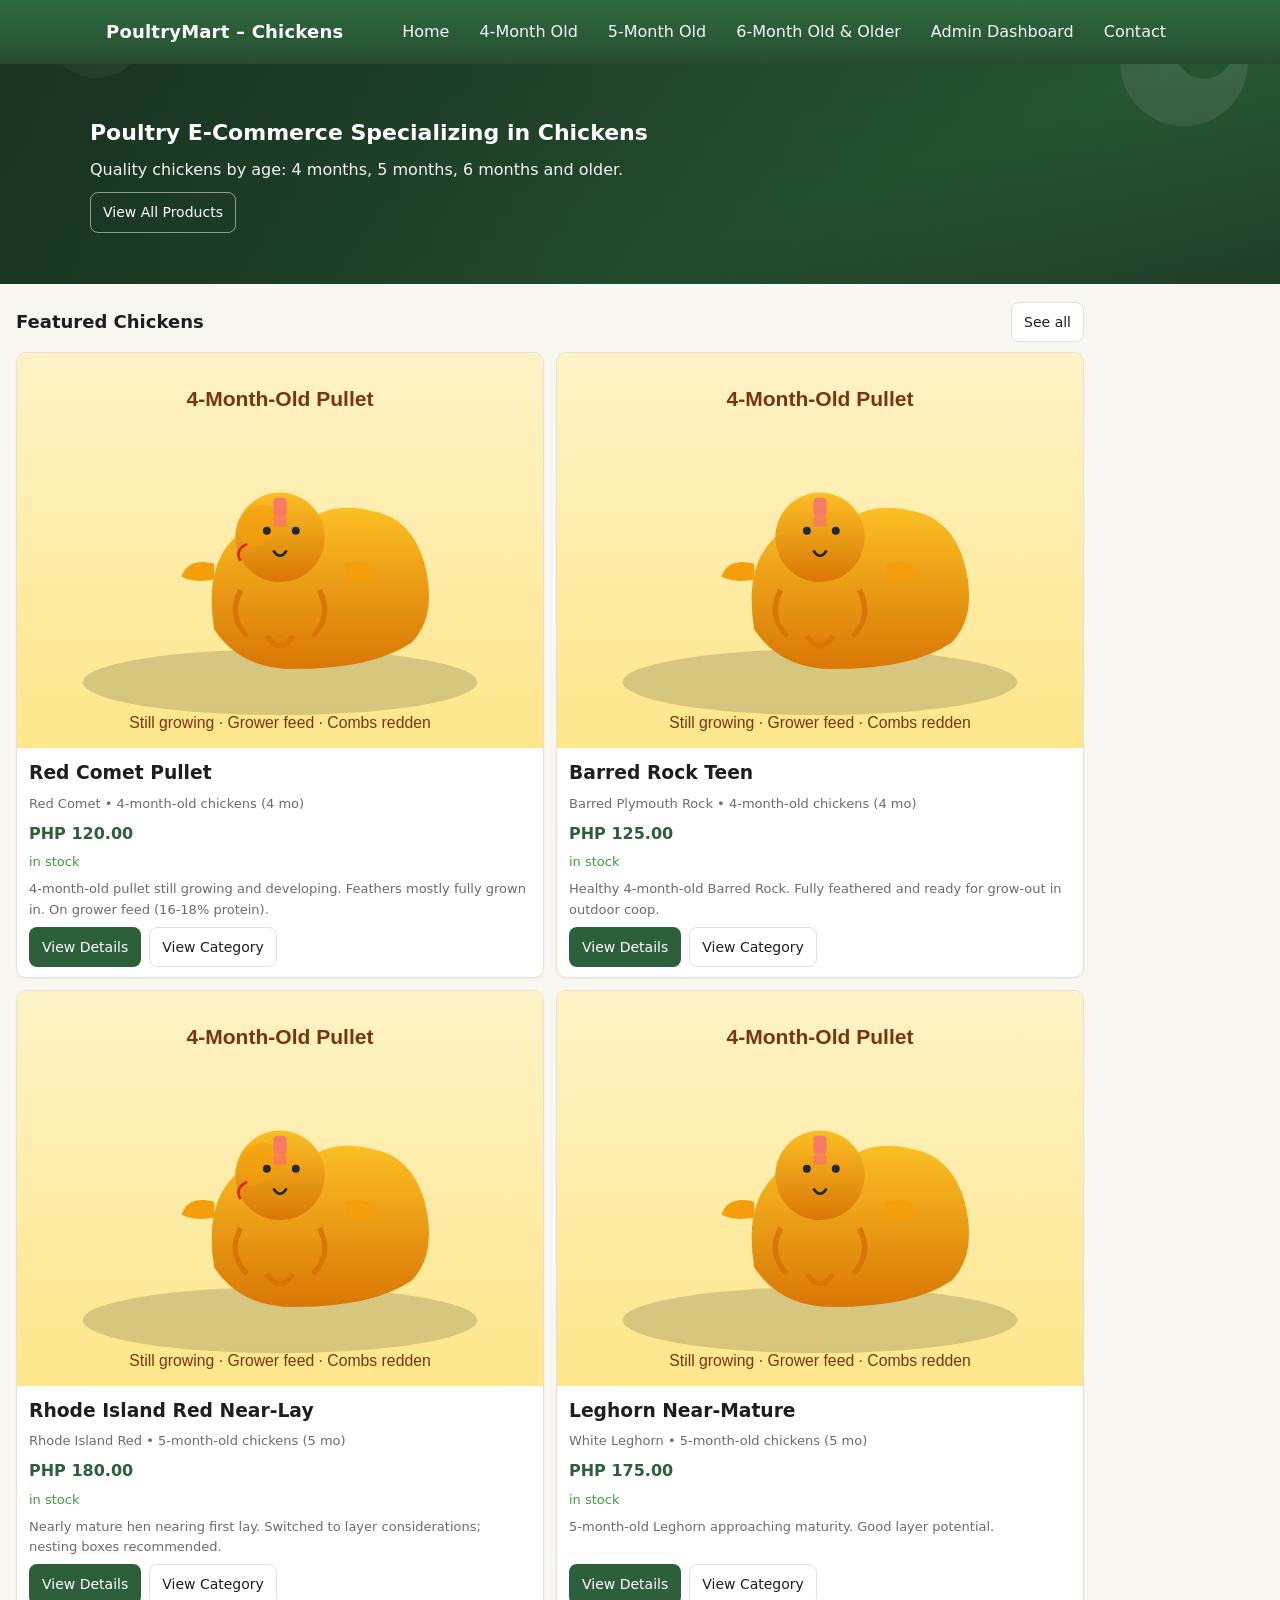
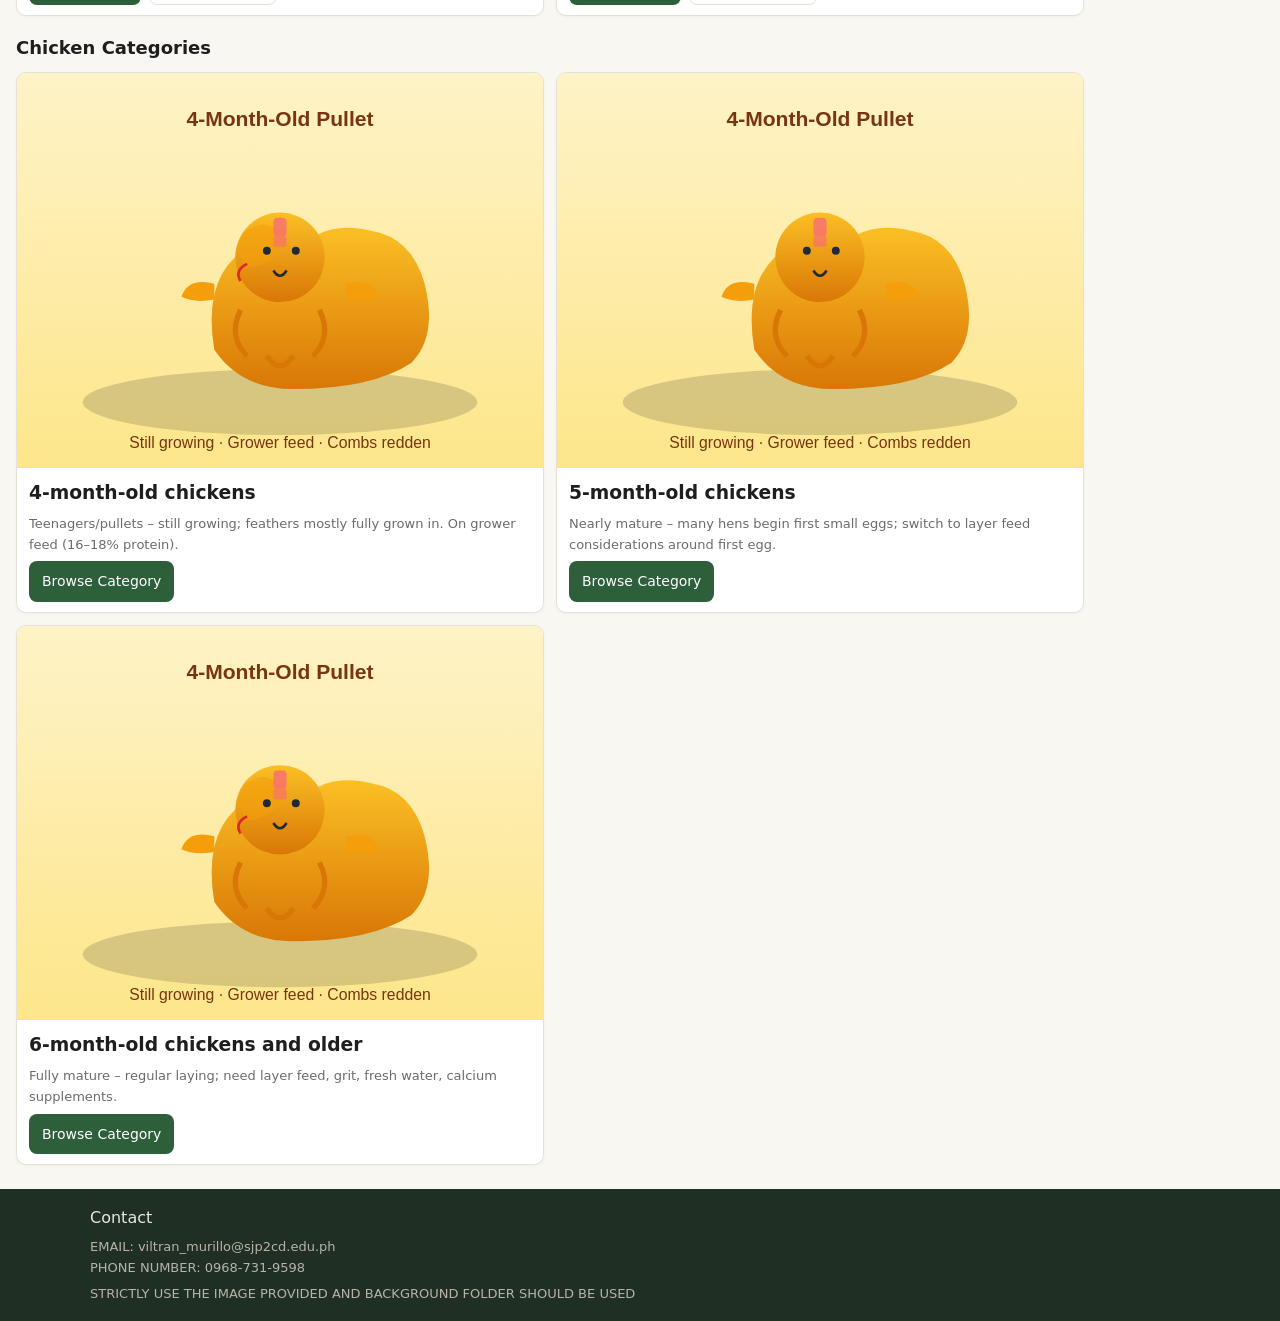
<file: index.html>
<!DOCTYPE html>
<html lang="en">
  <head>
    <meta charset="utf-8" />
    <meta name="viewport" content="width=device-width, initial-scale=1" />
    <title>Poultry E-Commerce – Chickens</title>
    <link rel="preconnect" href="https://fonts.googleapis.com" />
    <link rel="preconnect" href="https://fonts.gstatic.com" crossorigin />
    <link rel="stylesheet" href="css/style.css" />
  </head>
  <body>
    <header class="site-header">
      <div class="container header-inner">
        <a class="logo" href="index.html">PoultryMart – Chickens</a>
        <button
          class="nav-toggle"
          id="navToggle"
          aria-expanded="false"
          aria-label="Toggle navigation"
        >
          Menu
        </button>
        <nav class="nav" aria-label="Primary navigation">
          <ul class="nav-list" id="navList">
            <li><a class="nav-link" href="index.html">Home</a></li>
            <li>
              <a class="nav-link" href="products.html?cat=4-month-old chickens"
                >4-Month Old</a
              >
            </li>
            <li>
              <a class="nav-link" href="products.html?cat=5-month-old chickens"
                >5-Month Old</a
              >
            </li>
            <li>
              <a class="nav-link" href="products.html?cat=6-month-old chickens and older"
                >6-Month Old &amp; Older</a
              >
            </li>
            <li><a class="nav-link" href="admin.html">Admin Dashboard</a></li>
            <li><a class="nav-link" href="#contact">Contact</a></li>
          </ul>
        </nav>
      </div>
    </header>

    <main>
      <section class="hero">
        <div class="container hero-content">
          <h1>Poultry E-Commerce Specializing in Chickens</h1>
          <p>Quality chickens by age: 4 months, 5 months, 6 months and older.</p>
          <div>
            <a class="btn ghost" href="products.html">View All Products</a>
          </div>
        </div>
      </section>

      <section class="section container">
        <header class="section-header">
          <h2 class="section-title">Featured Chickens</h2>
          <a class="btn secondary" href="products.html">See all</a>
        </header>
        <div class="grid" id="featuredGrid"></div>
      </section>

      <section class="section container">
        <header class="section-header">
          <h2 class="section-title">Chicken Categories</h2>
        </header>
        <div class="grid">
          <article class="card">
            <div class="card-media">
              <img
                src="images/chicken-4m-01.svg"
                alt="4-month-old chickens"
                loading="lazy"
              />
            </div>
            <div class="card-body">
              <h3 class="card-title">4-month-old chickens</h3>
              <p class="meta">
                Teenagers/pullets – still growing; feathers mostly fully grown
                in. On grower feed (16–18% protein).
              </p>
              <div class="card-actions">
                <a
                  class="btn"
                  href="products.html?cat=4-month-old chickens"
                  >Browse Category</a
                >
              </div>
            </div>
          </article>
          <article class="card">
            <div class="card-media">
              <img
                src="images/chicken-4m-02.svg"
                alt="5-month-old chickens"
                loading="lazy"
              />
            </div>
            <div class="card-body">
              <h3 class="card-title">5-month-old chickens</h3>
              <p class="meta">
                Nearly mature – many hens begin first small eggs; switch to layer
                feed considerations around first egg.
              </p>
              <div class="card-actions">
                <a
                  class="btn"
                  href="products.html?cat=5-month-old chickens"
                  >Browse Category</a
                >
              </div>
            </div>
          </article>
          <article class="card">
            <div class="card-media">
              <img
                src="images/chicken-4m-01.svg"
                alt="6-month-old chickens and older"
                loading="lazy"
              />
            </div>
            <div class="card-body">
              <h3 class="card-title">6-month-old chickens and older</h3>
              <p class="meta">
                Fully mature – regular laying; need layer feed, grit, fresh
                water, calcium supplements.
              </p>
              <div class="card-actions">
                <a
                  class="btn"
                  href="products.html?cat=6-month-old chickens and older"
                  >Browse Category</a
                >
              </div>
            </div>
          </article>
        </div>
      </section>
    </main>

    <footer id="contact" class="site-footer">
      <div class="container footer-inner">
        <div>Contact</div>
        <div class="footer-meta">
          EMAIL: viltran_murillo@sjp2cd.edu.ph<br />
          PHONE NUMBER: 0968-731-9598
        </div>
        <div class="footer-meta">STRICTLY USE THE IMAGE PROVIDED AND BACKGROUND FOLDER SHOULD BE USED</div>
      </div>
    </footer>

    <script src="js/app.js"></script>
    <script src="js/home.js"></script>
  </body>
</html>
</file>
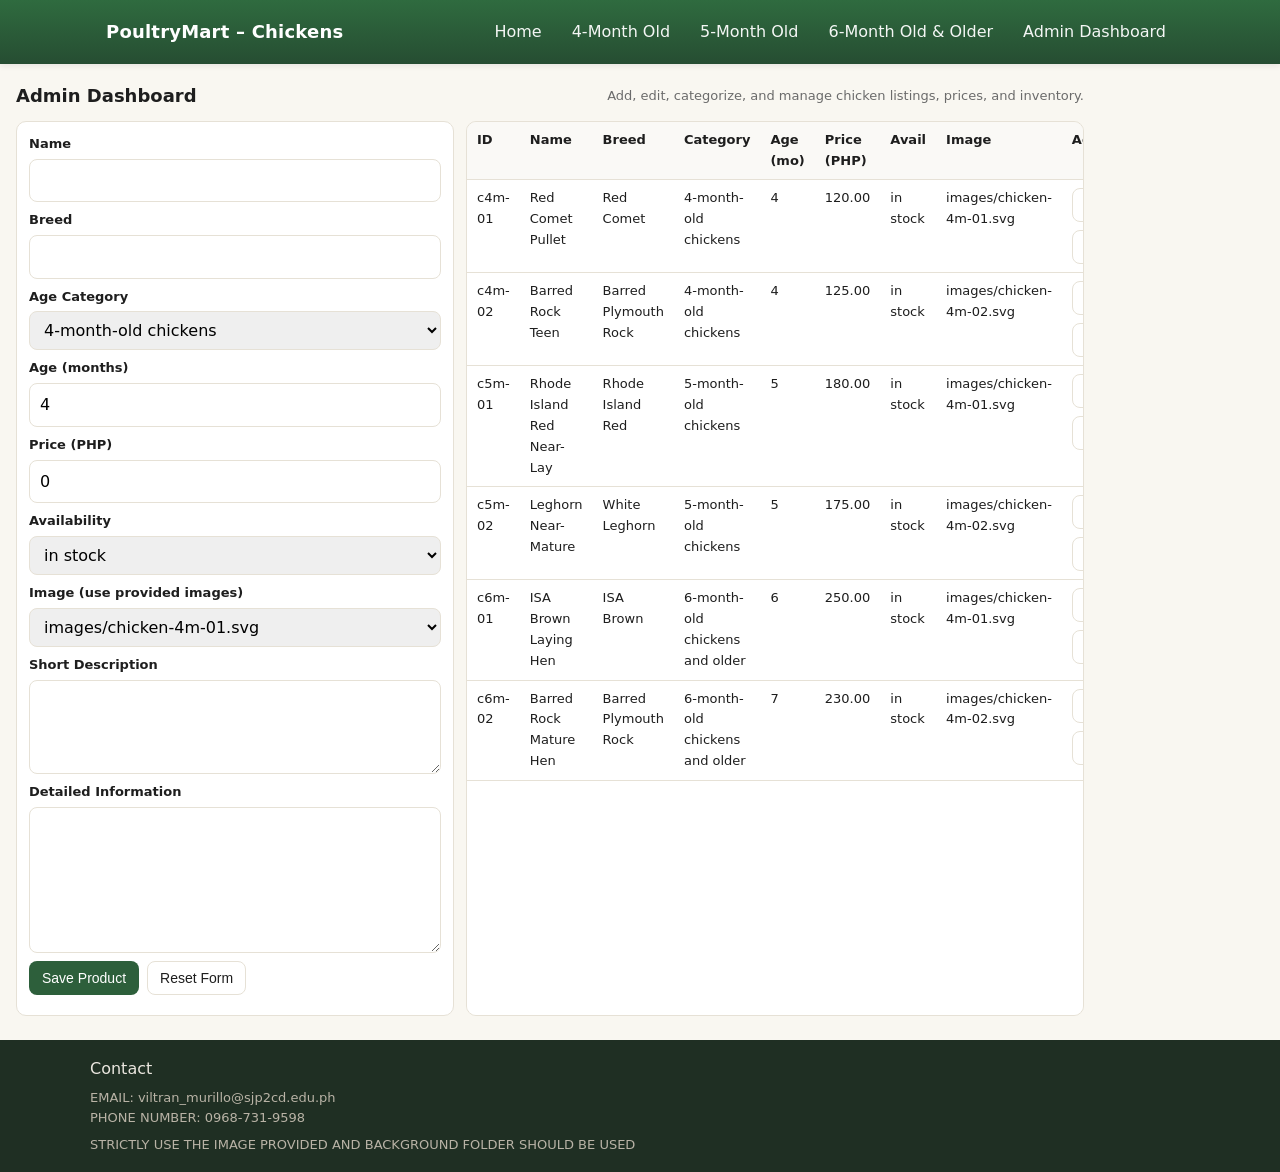
<file: admin.html>
<!DOCTYPE html>
<html lang="en">
  <head>
    <meta charset="utf-8" />
    <meta name="viewport" content="width=device-width, initial-scale=1" />
    <title>Admin Dashboard – Poultry E-Commerce</title>
    <link rel="stylesheet" href="css/style.css" />
  </head>
  <body>
    <header class="site-header">
      <div class="container header-inner">
        <a class="logo" href="index.html">PoultryMart – Chickens</a>
        <button
          class="nav-toggle"
          id="navToggle"
          aria-expanded="false"
          aria-label="Toggle navigation"
        >
          Menu
        </button>
        <nav class="nav" aria-label="Primary navigation">
          <ul class="nav-list" id="navList">
            <li><a class="nav-link" href="index.html">Home</a></li>
            <li>
              <a class="nav-link" href="products.html?cat=4-month-old chickens"
                >4-Month Old</a
              >
            </li>
            <li>
              <a class="nav-link" href="products.html?cat=5-month-old chickens"
                >5-Month Old</a
              >
            </li>
            <li>
              <a class="nav-link" href="products.html?cat=6-month-old chickens and older"
                >6-Month Old &amp; Older</a
              >
            </li>
            <li><a class="nav-link" href="admin.html">Admin Dashboard</a></li>
          </ul>
        </nav>
      </div>
    </header>

    <main>
      <section class="section container">
        <header class="section-header">
          <h1 class="section-title">Admin Dashboard</h1>
          <div class="meta">
            Add, edit, categorize, and manage chicken listings, prices, and
            inventory.
          </div>
        </header>

        <div class="admin-grid">
          <form class="admin-form" id="adminForm" novalidate>
            <input type="hidden" id="productId" value="" />
            <div class="form-row">
              <label for="name">Name</label>
              <input
                id="name"
                name="name"
                type="text"
                required
                autocomplete="off"
              />
            </div>
            <div class="form-row">
              <label for="breed">Breed</label>
              <input
                id="breed"
                name="breed"
                type="text"
                required
                autocomplete="off"
              />
            </div>
            <div class="form-row">
              <label for="ageCategory">Age Category</label>
              <select id="ageCategory" name="ageCategory" required>
                <option value="4-month-old chickens">4-month-old chickens</option>
                <option value="5-month-old chickens">5-month-old chickens</option>
                <option value="6-month-old chickens and older">
                  6-month-old chickens and older
                </option>
              </select>
            </div>
            <div class="form-row">
              <label for="ageMonths">Age (months)</label>
              <input
                id="ageMonths"
                name="ageMonths"
                type="number"
                min="1"
                step="1"
                required
              />
            </div>
            <div class="form-row">
              <label for="price">Price (PHP)</label>
              <input
                id="price"
                name="price"
                type="number"
                min="0"
                step="0.01"
                required
              />
            </div>
            <div class="form-row">
              <label for="availability">Availability</label>
              <select id="availability" name="availability" required>
                <option value="in stock">in stock</option>
                <option value="out of stock">out of stock</option>
              </select>
            </div>
            <div class="form-row">
              <label for="image">Image (use provided images)</label>
              <select id="image" name="image" required>
                <option value="images/chicken-4m-01.svg">
                  images/chicken-4m-01.svg
                </option>
                <option value="images/chicken-4m-02.svg">
                  images/chicken-4m-02.svg
                </option>
              </select>
            </div>
            <div class="form-row">
              <label for="description">Short Description</label>
              <textarea
                id="description"
                name="description"
                rows="3"
                required
              ></textarea>
            </div>
            <div class="form-row">
              <label for="details">Detailed Information</label>
              <textarea id="details" name="details" rows="5" required></textarea>
            </div>
            <div class="card-actions">
              <button class="btn" type="submit">Save Product</button>
              <button class="btn secondary" type="button" id="resetBtn">
                Reset Form
              </button>
            </div>
            <div class="meta" id="formMsg" aria-live="polite"></div>
          </form>

          <div class="admin-table-wrap">
            <table class="table" id="productsTable" aria-label="Products table">
              <thead>
                <tr>
                  <th>ID</th>
                  <th>Name</th>
                  <th>Breed</th>
                  <th>Category</th>
                  <th>Age (mo)</th>
                  <th>Price (PHP)</th>
                  <th>Avail</th>
                  <th>Image</th>
                  <th>Actions</th>
                </tr>
              </thead>
              <tbody id="productsTableBody"></tbody>
            </table>
          </div>
        </div>
      </section>
    </main>

    <footer id="contact" class="site-footer">
      <div class="container footer-inner">
        <div>Contact</div>
        <div class="footer-meta">
          EMAIL: viltran_murillo@sjp2cd.edu.ph<br />
          PHONE NUMBER: 0968-731-9598
        </div>
        <div class="footer-meta">STRICTLY USE THE IMAGE PROVIDED AND BACKGROUND FOLDER SHOULD BE USED</div>
      </div>
    </footer>

    <script src="js/app.js"></script>
    <script src="js/admin.js"></script>
  </body>
</html>
</file>
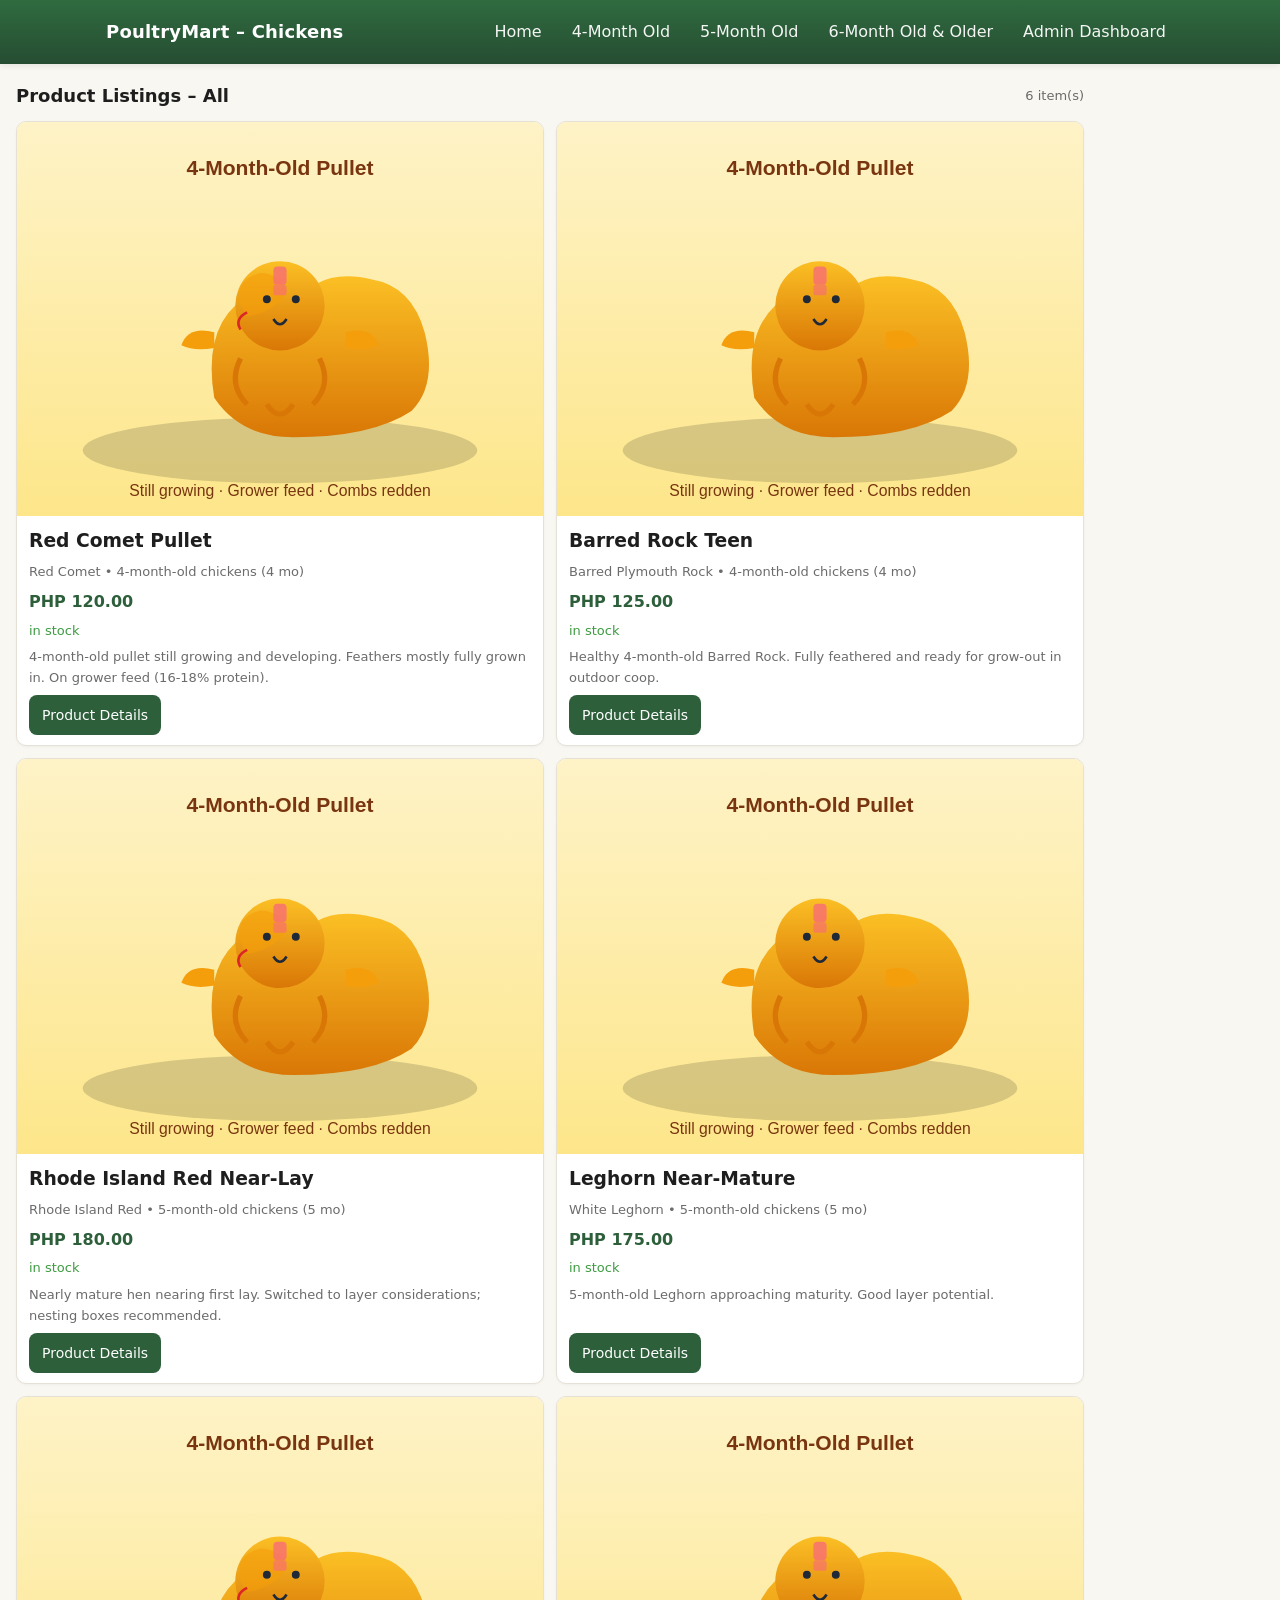
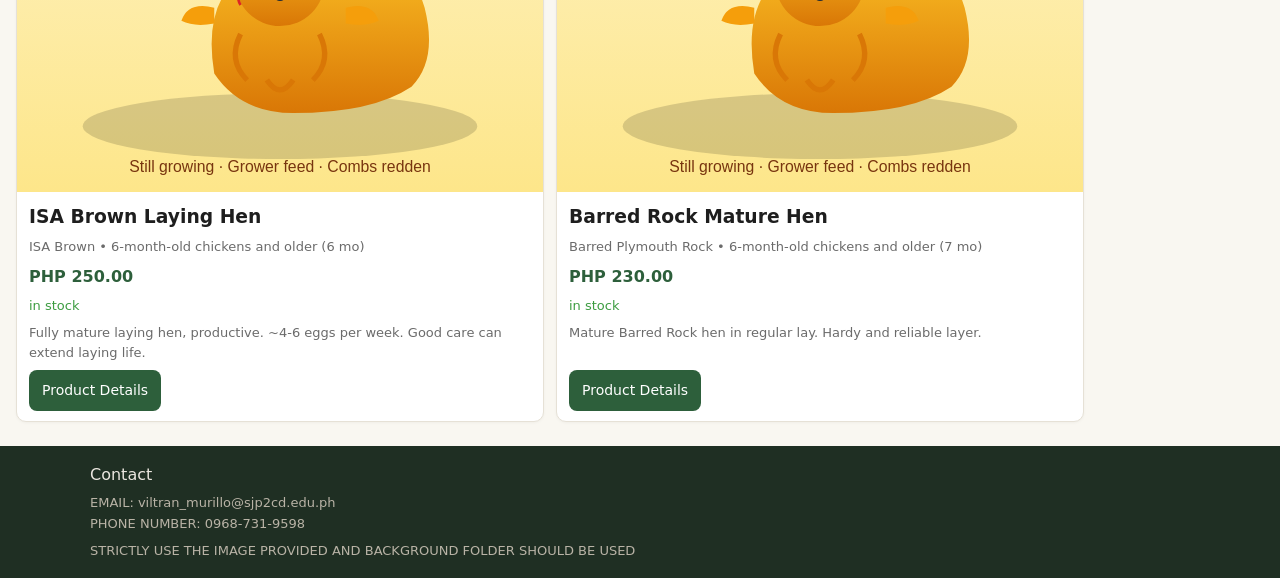
<file: products.html>
<!DOCTYPE html>
<html lang="en">
  <head>
    <meta charset="utf-8" />
    <meta name="viewport" content="width=device-width, initial-scale=1" />
    <title>Products – Poultry E-Commerce</title>
    <link rel="stylesheet" href="css/style.css" />
  </head>
  <body>
    <header class="site-header">
      <div class="container header-inner">
        <a class="logo" href="index.html">PoultryMart – Chickens</a>
        <button
          class="nav-toggle"
          id="navToggle"
          aria-expanded="false"
          aria-label="Toggle navigation"
        >
          Menu
        </button>
        <nav class="nav" aria-label="Primary navigation">
          <ul class="nav-list" id="navList">
            <li><a class="nav-link" href="index.html">Home</a></li>
            <li>
              <a class="nav-link" href="products.html?cat=4-month-old chickens"
                >4-Month Old</a
              >
            </li>
            <li>
              <a class="nav-link" href="products.html?cat=5-month-old chickens"
                >5-Month Old</a
              >
            </li>
            <li>
              <a class="nav-link" href="products.html?cat=6-month-old chickens and older"
                >6-Month Old &amp; Older</a
              >
            </li>
            <li><a class="nav-link" href="admin.html">Admin Dashboard</a></li>
          </ul>
        </nav>
      </div>
    </header>

    <main>
      <section class="section container">
        <header class="section-header">
          <h1 class="section-title" id="productsTitle">Product Listings</h1>
          <div class="meta" id="filterMeta"></div>
        </header>
        <div class="grid" id="productsGrid"></div>
      </section>

      <section class="section container" id="productDetail" hidden>
        <header class="section-header">
          <h2 class="section-title">Product Details</h2>
          <button class="btn secondary" id="backToListBtn">
            Back to Listings
          </button>
        </header>
        <article class="detail" id="detailContent"></article>
      </section>
    </main>

    <footer id="contact" class="site-footer">
      <div class="container footer-inner">
        <div>Contact</div>
        <div class="footer-meta">
          EMAIL: viltran_murillo@sjp2cd.edu.ph<br />
          PHONE NUMBER: 0968-731-9598
        </div>
        <div class="footer-meta">STRICTLY USE THE IMAGE PROVIDED AND BACKGROUND FOLDER SHOULD BE USED</div>
      </div>
    </footer>

    <script src="js/app.js"></script>
    <script src="js/products.js"></script>
  </body>
</html>
</file>
<file: css/style.css>
/* Basic reset */* {  margin: 0;  padding: 0;  box-sizing: border-box;}:root {  --primary: #2d5f3b;  --accent: #f5b700;  --bg: #f9f7f1;  --card: #ffffff;  --text: #1e1e1e;  --muted: #6b6b6b;  --border: #e6e1d6;  --success: #3c9c40;}html,body {  height: 100%;  font-family: system-ui, -apple-system, Segoe UI, Roboto, Helvetica, Arial,    sans-serif;  color: var(--text);  background-color: var(--bg);  line-height: 1.6;}a {  color: inherit;  text-decoration: none;}img {  max-width: 100%;  display: block;}.container {  width: 100%;  max-width: 1100px;  margin: 0 auto;  padding: 0 16px;}/* Header */.site-header {  background: linear-gradient(180deg, #2f6b3f, #264d32);  color: #fff;  box-shadow: 0 2px 6px rgba(0, 0, 0, 0.08);}.header-inner {  display: flex;  align-items: center;  justify-content: space-between;  min-height: 64px;  gap: 12px;}.logo {  font-weight: 700;  font-size: 18px;  letter-spacing: 0.2px;}.nav-list {  display: flex;  list-style: none;  gap: 14px;  flex-wrap: wrap;}.nav-link {  opacity: 0.95;  padding: 6px 8px;  border-radius: 6px;}.nav-link:hover,.nav-link:focus {  background: rgba(255, 255, 255, 0.12);  outline: none;}/* Mobile nav toggle */.nav-toggle {  display: none;  background: transparent;  border: 1px solid rgba(255, 255, 255, 0.4);  color: #fff;  padding: 6px 10px;  border-radius: 6px;}/* Hero */.hero {  position: relative;  min-height: 220px;  display: grid;  align-items: center;  color: #fff;  margin-bottom: 18px;  background-color: #264d32;  background-image: url("../background/hero.svg");  background-size: cover;  background-position: center;  background-repeat: no-repeat;}.hero::after {  content: "";  position: absolute;  inset: 0;  background: linear-gradient(    90deg,    rgba(20, 40, 26, 0.75) 0%,    rgba(20, 40, 26, 0.45) 60%,    rgba(20, 40, 26, 0.25) 100%  );}.hero-content {  position: relative;  z-index: 1;  padding: 28px 0;}.hero h1 {  font-size: 22px;  margin-bottom: 6px;}.hero p {  opacity: 0.95;  margin-bottom: 10px;}/* Buttons */.btn {  display: inline-flex;  align-items: center;  gap: 6px;  padding: 8px 12px;  border-radius: 8px;  border: 1px solid transparent;  background: var(--primary);  color: #fff;  cursor: pointer;  font-size: 14px;}.btn.secondary {  background: #fff;  color: var(--text);  border-color: var(--border);}.btn.ghost {  background: transparent;  color: #fff;  border-color: rgba(255, 255, 255, 0.5);}/* Sections */.section {  margin: 18px 0;}.section-header {  display: flex;  align-items: center;  justify-content: space-between;  margin-bottom: 10px;}.section-title {  font-size: 18px;}.grid {  display: grid;  grid-template-columns: repeat(12, 1fr);  gap: 12px;}/* Product card */.card {  grid-column: span 6;  background: var(--card);  border: 1px solid var(--border);  border-radius: 10px;  overflow: hidden;  box-shadow: 0 1px 3px rgba(0, 0, 0, 0.04);  display: flex;  flex-direction: column;}.card-media {  background: #f3efe6;  aspect-ratio: 4 / 3;  overflow: hidden;}.card-media img {  width: 100%;  height: 100%;  object-fit: cover;  object-position: center;}.card-body {  padding: 10px 12px;  display: flex;  flex-direction: column;  gap: 6px;  flex: 1;}.card-title {  font-weight: 600;}.meta {  color: var(--muted);  font-size: 13px;}.price {  font-weight: 700;  color: var(--primary);}.avail {  font-size: 13px;  color: var(--success);}.avail.oos {  color: #b00020;}.card-actions {  margin-top: auto;  display: flex;  gap: 8px;  flex-wrap: wrap;}/* Footer */.site-footer {  margin-top: 24px;  background: #1f2f23;  color: #eae6df;}.footer-inner {  padding: 16px 0;  display: flex;  flex-direction: column;  gap: 6px;  align-items: flex-start;}.footer-meta {  color: #b9b3a6;  font-size: 13px;}/* Product detail */.detail {  display: grid;  grid-template-columns: repeat(12, 1fr);  gap: 12px;  background: var(--card);  border: 1px solid var(--border);  border-radius: 10px;  overflow: hidden;}.detail-media {  grid-column: span 5;  background: #f3efe6;}.detail-media img {  width: 100%;  height: 100%;  object-fit: cover;}.detail-body {  grid-column: span 7;  padding: 12px;  display: flex;  flex-direction: column;  gap: 8px;}.detail-list {  list-style: none;  display: flex;  flex-direction: column;  gap: 6px;}.detail-list li {  border: 1px solid var(--border);  border-radius: 8px;  padding: 8px 10px;  background: #faf9f6;}.detail-heading {  font-weight: 600;  margin-bottom: 4px;}/* Admin */.admin-grid {  display: grid;  grid-template-columns: repeat(12, 1fr);  gap: 12px;}.admin-form {  grid-column: span 5;  background: var(--card);  border: 1px solid var(--border);  border-radius: 10px;  padding: 12px;  display: flex;  flex-direction: column;  gap: 8px;}.admin-table-wrap {  grid-column: span 7;  background: var(--card);  border: 1px solid var(--border);  border-radius: 10px;  overflow: auto;}.form-row {  display: flex;  flex-direction: column;  gap: 4px;}.form-row label {  font-weight: 600;  font-size: 13px;}.form-row input,.form-row select,.form-row textarea {  padding: 8px 10px;  border: 1px solid var(--border);  border-radius: 8px;  font: inherit;}.table {  width: 100%;  border-collapse: collapse;  min-width: 520px;}.table th,.table td {  border-bottom: 1px solid var(--border);  padding: 8px 10px;  text-align: left;  vertical-align: top;  font-size: 13px;}.table thead {  background: #faf9f6;}/* Responsive */@media (max-width: 900px) {  .card {    grid-column: span 12;  }  .detail-media,  .detail-body {    grid-column: span 12;  }  .admin-form,  .admin-table-wrap {    grid-column: span 12;  }}@media (max-width: 640px) {  .nav-toggle {    display: inline-flex;  }  .nav {    width: 100%;    order: 3;  }  .nav-list {    display: none;    flex-direction: column;    gap: 6px;    background: rgba(0, 0, 0, 0.12);    border-radius: 8px;    padding: 8px;    margin-top: 8px;  }  .nav-list.open {    display: flex;  }  .header-inner {    flex-wrap: wrap;  }}
</file>
